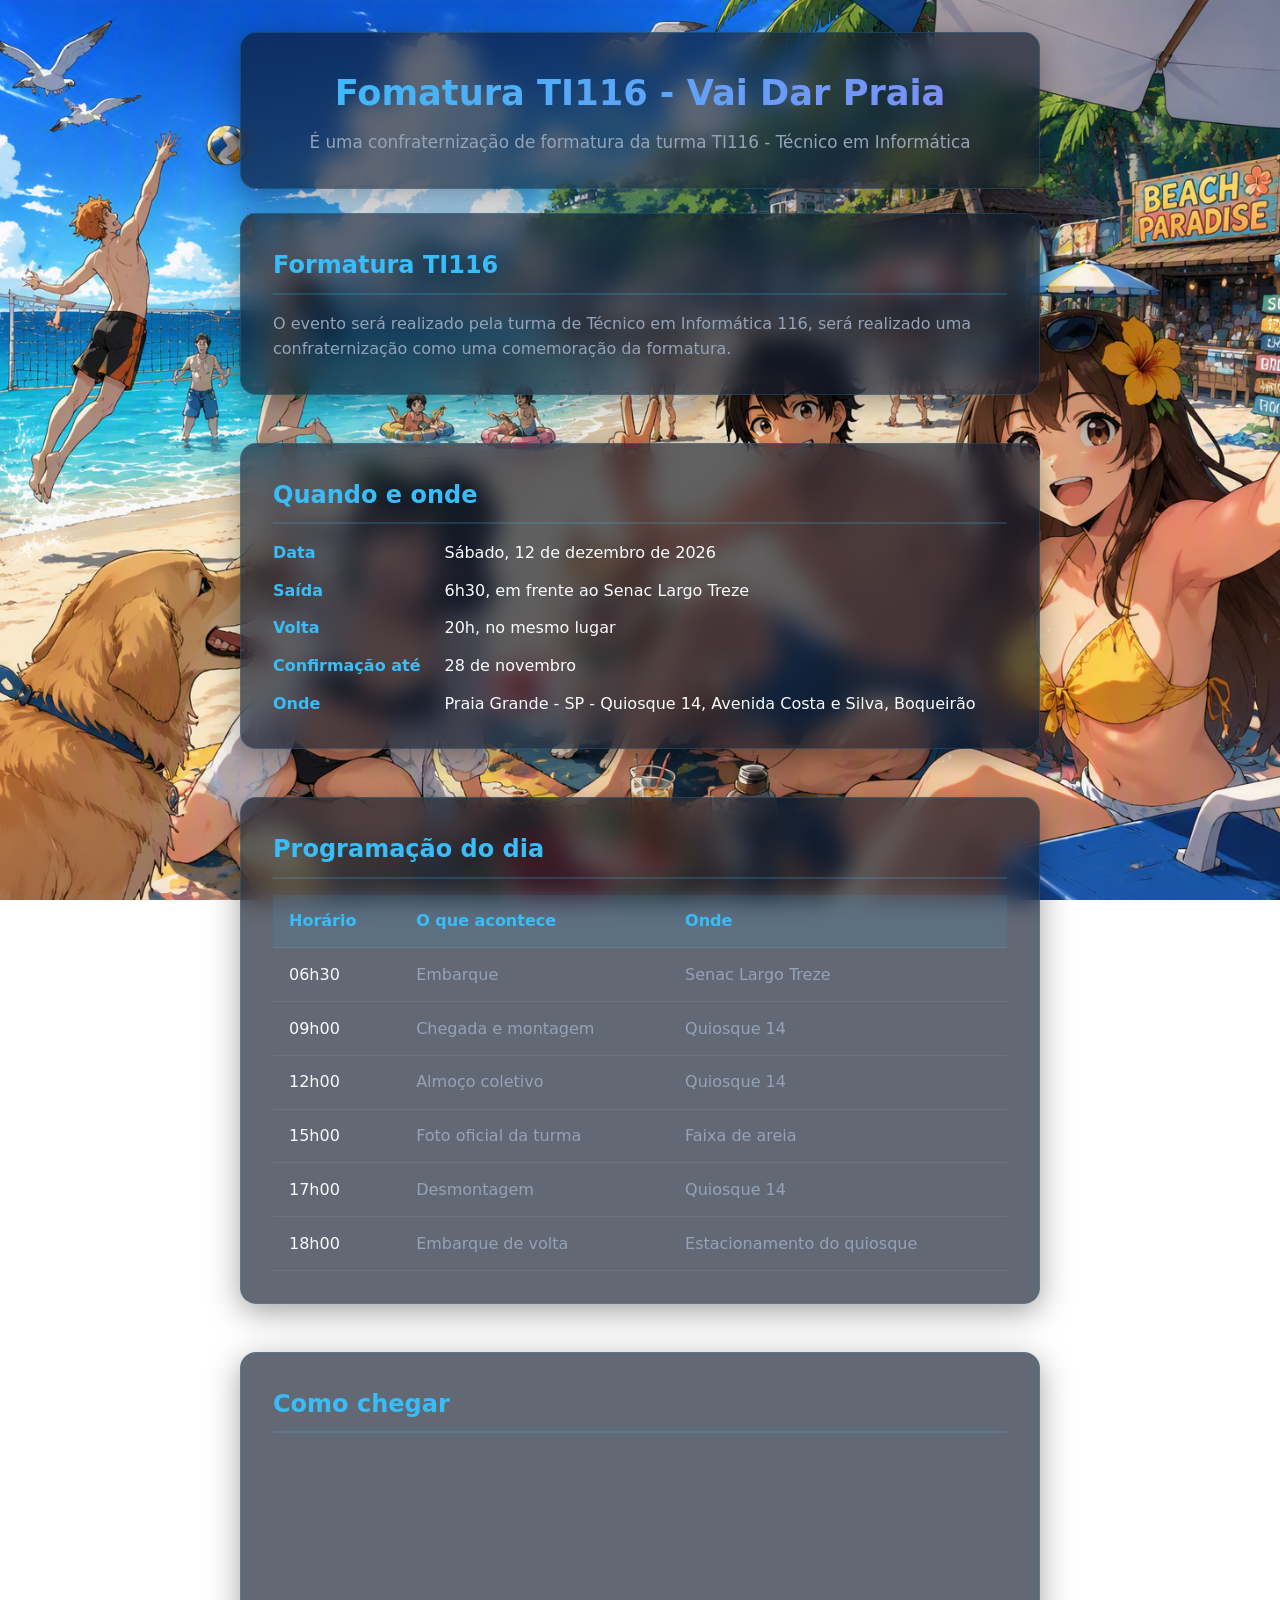
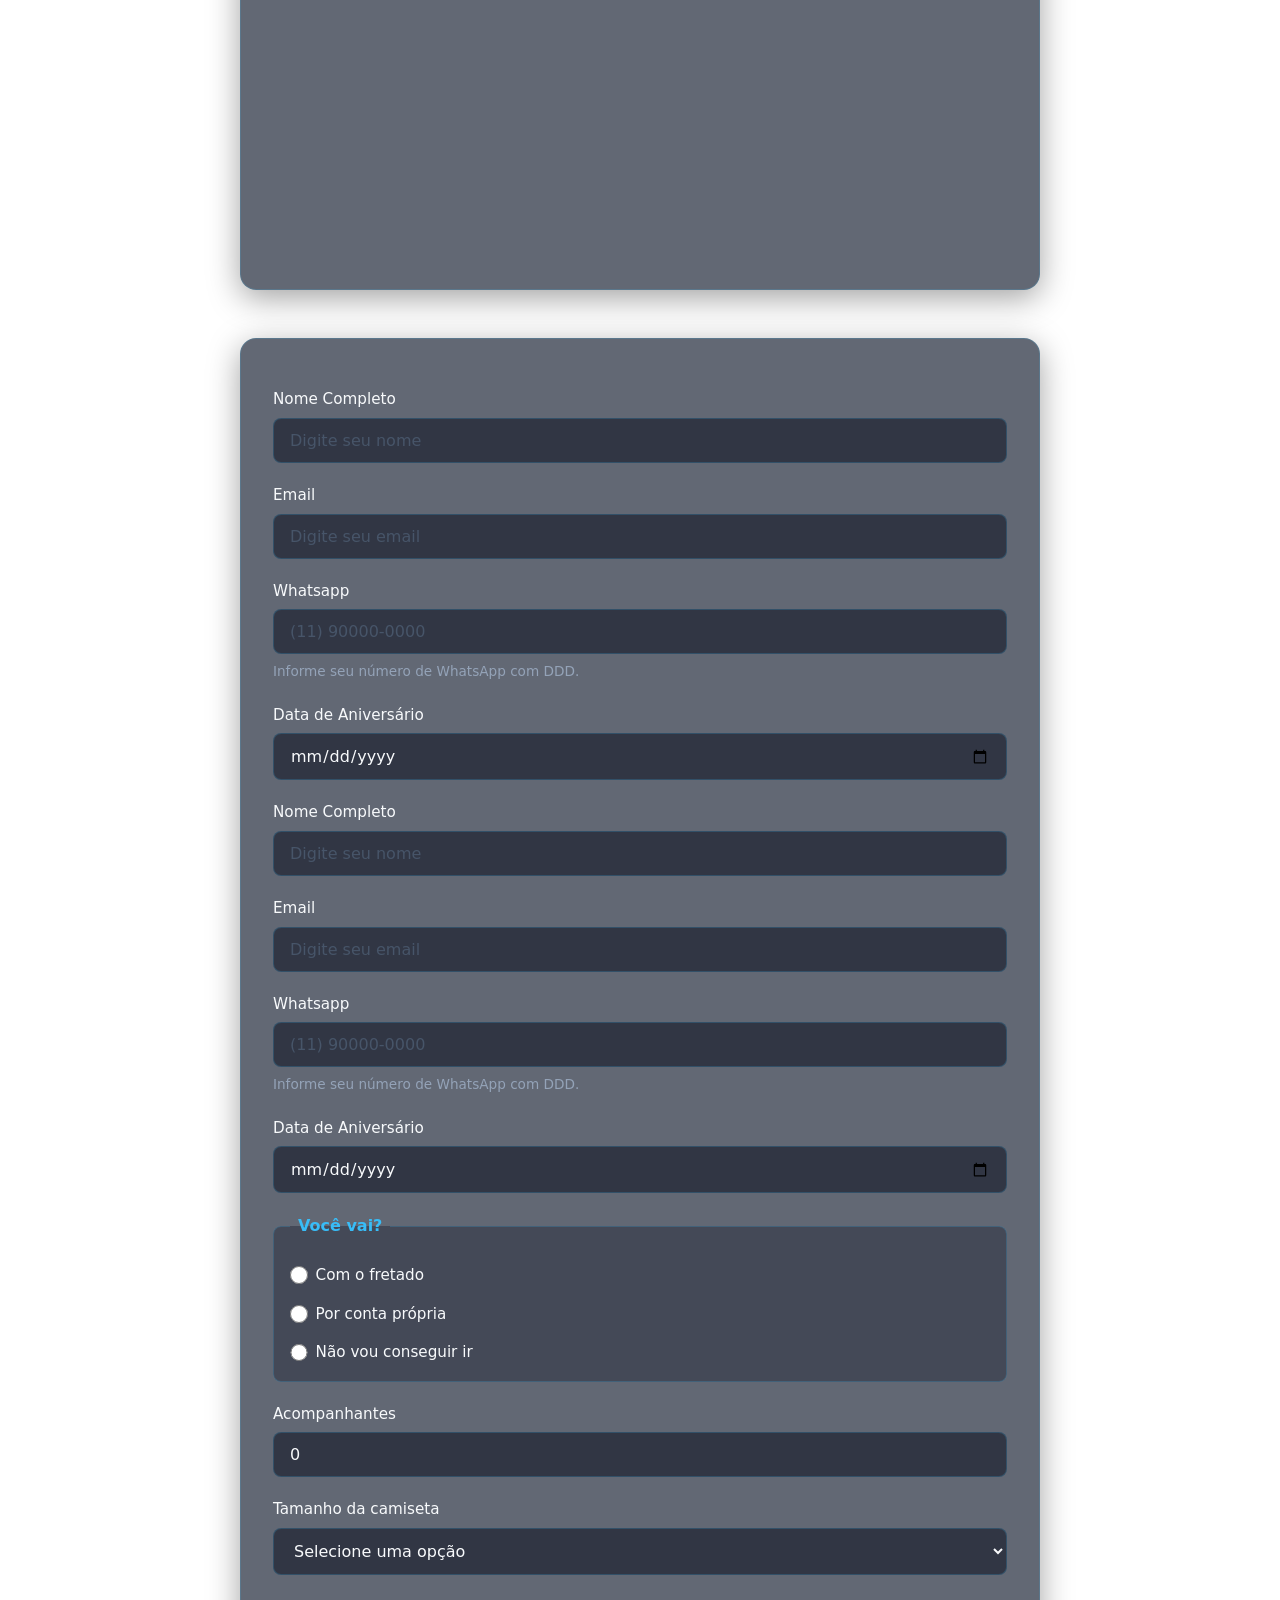
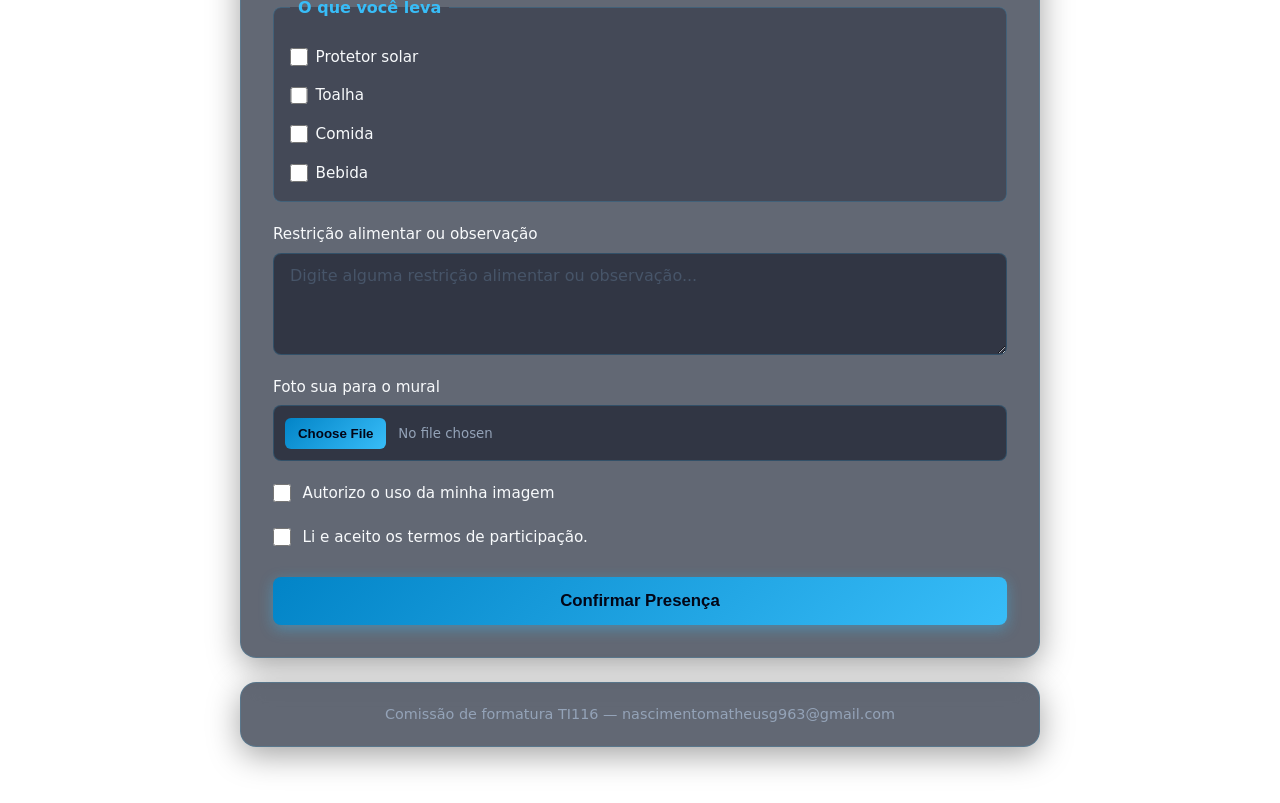
<file: index.html>
<!doctype html>
<html lang="pt-br">
  <head>
    <meta charset="UTF-8" />
    <meta name="viewport" content="width=device-width, initial-scale=1.0" />
    <title>Formatura TI116 — Vai Dar Praia</title>
    <link rel="stylesheet" href="./css/style.css" />
  </head>

  <body>
    <header>
      <h1>Fomatura TI116 - Vai Dar Praia</h1>
      <p>
        É uma confraternização de formatura da turma TI116 - Técnico em
        Informática
      </p>
    </header>

    <main>
      <section>
        <h2>Formatura TI116</h2>
        <p>
          O evento será realizado pela turma de Técnico em Informática 116, será
          realizado uma confraternização como uma comemoração da formatura.
        </p>
      </section>

      <section>
        <h2>Quando e onde</h2>

        <dl>
          <dt>Data</dt>
          <dd>
            <time datetime="2026-12-12">Sábado, 12 de dezembro de 2026</time>
          </dd>
          <dt>Saída</dt>
          <dd>6h30, em frente ao Senac Largo Treze</dd>
          <dt>Volta</dt>
          <dd>20h, no mesmo lugar</dd>
          <dt>Confirmação até</dt>
          <dd><time datetime="2026-11-28">28 de novembro</time></dd>
          <dt>Onde</dt>
          <dd>
            Praia Grande - SP - Quiosque 14, Avenida Costa e Silva, Boqueirão
          </dd>
        </dl>
      </section>

      <section>
        <h2>Programação do dia</h2>

        <table>
          <thead>
            <tr>
              <th>Horário</th>
              <th>O que acontece</th>
              <th>Onde</th>
            </tr>
          </thead>
          <tbody>
            <tr>
              <td>06h30</td>
              <td>Embarque</td>
              <td>Senac Largo Treze</td>
            </tr>
            <tr>
              <td>09h00</td>
              <td>Chegada e montagem</td>
              <td>Quiosque 14</td>
            </tr>
            <tr>
              <td>12h00</td>
              <td>Almoço coletivo</td>
              <td>Quiosque 14</td>
            </tr>
            <tr>
              <td>15h00</td>
              <td>Foto oficial da turma</td>
              <td>Faixa de areia</td>
            </tr>
            <tr>
              <td>17h00</td>
              <td>Desmontagem</td>
              <td>Quiosque 14</td>
            </tr>
            <tr>
              <td>18h00</td>
              <td>Embarque de volta</td>
              <td>Estacionamento do quiosque</td>
            </tr>
          </tbody>
        </table>
      </section>

      <section>
        <h2>Como chegar</h2>

        <iframe
          src="https://www.google.com/maps/embed?pb=!1m16!1m12!1m3!1d29155.153669295098!2d-46.462091165167934!3d-24.017160123024574!2m3!1f0!2f0!3f0!3m2!1i1024!2i768!4f13.1!2m1!1sPraia%20Grande%20-%20SP%20-%20Quiosque%2014%2C%20Avenida%20Costa%20e%20Silva%2C%20Boqueir%C3%A3o!5e0!3m2!1spt-BR!2sbr!4v1789513371721!5m2!1spt-BR!2sbr"
          width="600"
          height="450"
          style="border: 0"
          allowfullscreen=""
          loading="lazy"
          referrerpolicy="strict-origin-when-cross-origin"
        ></iframe>
      </section>

      <section id="confirmacao">
        <form action="/confirmacao" method="post">
          <div class="campo">
            <label for="nome">Nome Completo</label>
            <input
              type="text"
              name="nome"
              id="nome"
              required
              minlength="3"
              autocomplete="name"
              placeholder="Digite seu nome"
            />
          </div>

          <div class="campo">
            <label for="email">Email</label>
            <input
              type="email"
              required
              id="email"
              autocomplete="email"
              placeholder="Digite seu email"
              name="email"
            />
          </div>

          <div class="campo">
            <label for="telefone">Whatsapp</label>
            <input
              type="tel"
              id="telefone"
              name="telefone"
              autocomplete="tel"
              pattern="\(d{2}\) \d{5}-\d{4}"
              title="Use o formato (11) 90000-0000"
              placeholder="(11) 90000-0000"
              aria-describedby="dica-telefone"
            />

            <p id="dica-telefone">Informe seu número de WhatsApp com DDD.</p>
          </div>

          <div class="campo">
            <label for="data-de-aniversario">Data de Aniversário</label>
            <input
              type="date"
              autocomplete="bday"
              name="data-de-aniversario"
              id="data-de-aniversario"
            />
          </div>

          <div class="campo">
            <label for="nome">Nome Completo</label>
            <input
              type="text"
              name="nome"
              id="nome"
              required
              minlength="3"
              autocomplete="name"
              placeholder="Digite seu nome"
            />
          </div>

          <div class="campo">
            <label for="email">Email</label>
            <input
              type="email"
              name="email"
              id="email"
              required
              autocomplete="email"
              placeholder="Digite seu email"
            />
          </div>

          <div class="campo">
            <label for="telefone">Whatsapp</label>
            <input
              type="tel"
              id="telefone"
              name="telefone"
              autocomplete="tel"
              pattern="\(\d{2}\) \d{5}-\d{4}"
              title="Use o formato (11) 90000-0000"
              placeholder="(11) 90000-0000"
              aria-describedby="dica-telefone"
            />

            <p id="dica-telefone">Informe seu número de WhatsApp com DDD.</p>
          </div>

          <div class="campo">
            <label for="data-de-aniversario">Data de Aniversário</label>
            <input
              type="date"
              name="data-de-aniversario"
              id="data-de-aniversario"
              autocomplete="bday"
            />
          </div>

          <fieldset class="campo">
            <legend>Você vai?</legend>

            <div class="opcao">
              <input
                type="radio"
                id="com-frete"
                name="origem"
                value="instagram"
                required
              />
              <label for="com-frete">Com o fretado</label>
            </div>

            <div class="opcao">
              <input
                type="radio"
                id="por-conta"
                name="origem"
                value="facebook"
              />
              <label for="por-conta">Por conta própria</label>
            </div>

            <div class="opcao">
              <input
                type="radio"
                id="não-vou"
                name="origem"
                value="indicacao"
              />
              <label for="não-vou">Não vou conseguir ir</label>
            </div>
          </fieldset>

          
          <div class="campo">
            <label for="acompanhantes">Acompanhantes</label>
            <input
              type="number"
              id="acompanhantes"
              name="acompanhantes"
              min="0"
              max="2"
              value="0"
            />
          </div>

          
          <div class="campo">
            <label for="camiseta">Tamanho da camiseta</label>

            <select id="camiseta" name="camiseta">
              <option value="">Selecione uma opção</option>
              <option value="P">P</option>
              <option value="M">M</option>
              <option value="G">G</option>
              <option value="GG">GG</option>
              <option value="nao-quero">Não quero</option>
            </select>
          </div>

         
          <fieldset class="campo">
            <legend>O que você leva</legend>

            <div class="opcao">
              <input
                type="checkbox"
                id="protetor"
                name="leva"
                value="protetor"
              />
              <label for="protetor">Protetor solar</label>
            </div>

            <div class="opcao">
              <input type="checkbox" id="toalha" name="leva" value="toalha" />
              <label for="toalha">Toalha</label>
            </div>

            <div class="opcao">
              <input type="checkbox" id="comida" name="leva" value="comida" />
              <label for="comida">Comida</label>
            </div>

            <div class="opcao">
              <input type="checkbox" id="bebida" name="leva" value="bebida" />
              <label for="bebida">Bebida</label>
            </div>
          </fieldset>

          
          <div class="campo">
            <label for="observacao"> Restrição alimentar ou observação </label>

            <textarea
              id="observacao"
              name="observacao"
              rows="4"
              maxlength="300"
              placeholder="Digite alguma restrição alimentar ou observação..."
            ></textarea>
          </div>

         
          <div class="campo">
            <label for="foto">Foto sua para o mural</label>

            <input type="file" id="foto" name="foto" accept="image/*" />
          </div>

          
          <div class="campo">
            <input type="checkbox" id="autorizacao" name="autorizacao" />

            <label for="autorizacao"> Autorizo o uso da minha imagem </label>
          </div>

          <div class="campo">
            <input type="checkbox" id="termos" name="termos" required />
            <label for="termos"> Li e aceito os termos de participação. </label>
          </div>

          <div class="campo">
            <button type="submit">Confirmar Presença</button>
          </div>
        </form>
      </section>
    </main>

    <footer>
      <address>
        Comissão de formatura TI116 — nascimentomatheusg963@gmail.com
      </address>
    </footer>
  </body>
</html>
</file>
<file: css/style.css>
* {
    margin: 0;
    padding: 0;
    box-sizing: border-box;
}


:root {
    --bg-gradient: linear-gradient(135deg, #020617 0%, #090d1f 50%, #030712 100%);
    --primary-blue: #38bdf8;
    --dark-blue: #0284c7;
    --accent-glow: rgba(56, 189, 248, 0.25);
    --text-main: #f8fafc;
    --text-muted: #94a3b8;
    --glass-bg: rgba(15, 23, 42, 0.65);
    --glass-border: rgba(56, 189, 248, 0.18);
    --glass-shadow: 0 8px 32px 0 rgba(0, 0, 0, 0.37);
    --radius: 16px;
}


/* =========================
   BODY
   ========================= */

body {
    font-family: 'Segoe UI', system-ui, -apple-system, sans-serif;

    color: var(--text-main);
    min-height: 100vh;

    display: flex;
    flex-direction: column;
    align-items: center;

    padding: 2rem 1rem;
    line-height: 1.6;

    background-image: url("../img/Designer.png");
    background-size: cover;
    background-position: center;
    background-repeat: no-repeat;
    background-attachment: fixed;
}


/* =========================
   CARDS / GLASS
   ========================= */

header,
main section,
footer {
    background: var(--glass-bg);
    backdrop-filter: blur(12px);
    -webkit-backdrop-filter: blur(12px);

    border: 1px solid var(--glass-border);
    box-shadow: var(--glass-shadow);
    border-radius: var(--radius);

    padding: 2rem;

    width: 100%;
    max-width: 800px;

    margin-bottom: 1.5rem;

    transition:
        transform 0.3s ease,
        border-color 0.3s ease;
}


header:hover,
main section:hover {
    border-color: rgba(56, 189, 248, 0.4);
}


/* =========================
   HEADER
   ========================= */

header {
    text-align: center;
}


header h1 {
    font-size: 2.2rem;
    font-weight: 700;

    color: var(--text-main);

    margin-bottom: 0.5rem;

    background: linear-gradient(
        90deg,
        #38bdf8,
        #818cf8
    );

    -webkit-background-clip: text;
    -webkit-text-fill-color: transparent;
}


header p {
    color: var(--text-muted);
    font-size: 1.05rem;
}


/* =========================
   MAIN
   ========================= */

main {
    width: 100%;
    max-width: 800px;

    display: flex;
    flex-direction: column;

    gap: 1.5rem;
}


/* =========================
   TÍTULOS DAS SEÇÕES
   ========================= */

section h2 {
    font-size: 1.5rem;
    color: var(--primary-blue);

    margin-bottom: 1rem;

    border-bottom: 2px solid rgba(56, 189, 248, 0.2);

    padding-bottom: 0.5rem;
}


section p {
    color: var(--text-muted);
}


/* =========================
   IFRAME / MAPA
   ========================= */

iframe {
    display: block;

    width: 100%;
    max-width: 700px;
    height: 400px;

    margin: 1.5rem auto 0;

    border: 0;
    border-radius: 12px;
}


/* =========================
   LISTA DE INFORMAÇÕES
   ========================= */

dl {
    display: grid;

    grid-template-columns: max-content 1fr;

    gap: 0.75rem 1.5rem;

    margin-top: 1rem;
}


dt {
    font-weight: 600;
    color: var(--primary-blue);
}


dd {
    color: var(--text-main);
}


/* =========================
   TABELA
   ========================= */

.table-container {
    width: 100%;
    overflow-x: auto;
}


table {
    width: 100%;

    border-collapse: collapse;

    margin-top: 1rem;

    text-align: left;
}


th,
td {
    padding: 0.85rem 1rem;

    border-bottom: 1px solid rgba(255, 255, 255, 0.08);
}


th {
    background-color: rgba(56, 189, 248, 0.1);

    color: var(--primary-blue);

    font-weight: 600;
}


tbody tr {
    transition: background-color 0.2s ease;
}


tbody tr:hover {
    background-color: rgba(56, 189, 248, 0.05);
}


td {
    color: var(--text-muted);
}


td:first-child {
    color: var(--text-main);
    font-weight: 500;
}


/* =========================
   FORMULÁRIO
   ========================= */

form {
    display: flex;
    flex-direction: column;

    gap: 1.25rem;

    margin-top: 1rem;
}


.campo {
    display: flex;
    flex-direction: column;

    gap: 0.4rem;
}


label {
    font-size: 0.95rem;

    font-weight: 500;

    color: var(--text-main);
}


/* =========================
   INPUTS
   ========================= */

input[type="text"],
input[type="email"],
input[type="tel"],
input[type="date"],
input[type="number"],
select,
textarea {
    width: 100%;

    background: rgba(2, 6, 23, 0.5);

    border: 1px solid rgba(56, 189, 248, 0.2);

    border-radius: 8px;

    padding: 0.75rem 1rem;

    color: var(--text-main);

    font-size: 1rem;

    font-family: inherit;

    outline: none;

    transition: all 0.3s ease;
}


/* =========================
   FOCO NOS INPUTS
   ========================= */

input[type="text"]:focus,
input[type="email"]:focus,
input[type="tel"]:focus,
input[type="date"]:focus,
input[type="number"]:focus,
select:focus,
textarea:focus {
    border-color: var(--primary-blue);

    box-shadow:
        0 0 0 3px var(--accent-glow);
}


/* =========================
   PLACEHOLDER
   ========================= */

input::placeholder,
textarea::placeholder {
    color: #475569;
}


/* =========================
   SELECT
   ========================= */

select {
    cursor: pointer;
}


select option {
    background: #0f172a;
    color: var(--text-main);
}


/* =========================
   TEXTAREA
   ========================= */

textarea {
    resize: vertical;
    min-height: 100px;
}


/* =========================
   DICA DO TELEFONE
   ========================= */

#dica-telefone {
    font-size: 0.85rem;
    color: var(--text-muted);
}


/* =========================
   FIELDSET
   ========================= */

fieldset.campo {
    border: 1px solid rgba(56, 189, 248, 0.2);

    border-radius: 8px;

    padding: 1rem;

    background: rgba(2, 6, 23, 0.3);
}


legend {
    color: var(--primary-blue);

    padding: 0 0.5rem;

    font-weight: 600;
}


/* =========================
   OPÇÕES / CHECKBOXES
   ========================= */

.opcao {
    display: flex;

    align-items: center;

    gap: 0.5rem;

    margin-top: 0.5rem;
}


.opcao input[type="radio"],
.opcao input[type="checkbox"],
.campo > input[type="checkbox"] {
    accent-color: var(--primary-blue);

    width: 1.1rem;
    height: 1.1rem;

    cursor: pointer;
}


/* =========================
   AUTORIZAÇÃO DA IMAGEM
   ========================= */

.campo:has(> input[type="checkbox"]) {
    flex-direction: row;

    align-items: center;

    gap: 0.75rem;
}


.campo:has(> input[type="checkbox"]) label {
    cursor: pointer;
}


/* =========================
   UPLOAD DE IMAGEM
   ========================= */

input[type="file"] {
    width: 100%;

    padding: 0.7rem;

    background: rgba(2, 6, 23, 0.5);

    border: 1px solid rgba(56, 189, 248, 0.2);

    border-radius: 8px;

    color: var(--text-muted);

    font-family: inherit;

    cursor: pointer;

    transition: all 0.3s ease;
}


input[type="file"]:hover {
    border-color: rgba(56, 189, 248, 0.4);
}


input[type="file"]::file-selector-button {
    background: linear-gradient(
        135deg,
        #0284c7 0%,
        #38bdf8 100%
    );

    color: #020617;

    border: none;

    border-radius: 6px;

    padding: 0.5rem 0.8rem;

    margin-right: 0.75rem;

    font-weight: 600;

    cursor: pointer;
}


/* =========================
   BOTÃO ENVIAR
   ========================= */

button[type="submit"] {
    background: linear-gradient(
        135deg,
        #0284c7 0%,
        #38bdf8 100%
    );

    color: #020617;

    font-weight: 700;

    font-size: 1.05rem;

    padding: 0.85rem 1.5rem;

    border: none;

    border-radius: 8px;

    cursor: pointer;

    box-shadow:
        0 4px 14px rgba(56, 189, 248, 0.4);

    transition: all 0.3s ease;

    margin-top: 0.5rem;
}


button[type="submit"]:hover {
    transform: translateY(-2px);

    box-shadow:
        0 6px 20px rgba(56, 189, 248, 0.6);

    filter: brightness(1.1);
}


/* =========================
   FOOTER
   ========================= */

footer {
    text-align: center;

    padding: 1.25rem;

    font-size: 0.9rem;
}


address {
    font-style: normal;

    color: var(--text-muted);
}


/* =========================
   RESPONSIVIDADE
   ========================= */

@media (max-width: 600px) {

    body {
        padding: 1rem 0.5rem;
    }


    header,
    main section,
    footer {
        padding: 1.25rem;

        border-radius: 12px;
    }


    dl {
        grid-template-columns: 1fr;

        gap: 0.25rem;
    }


    dd {
        margin-bottom: 0.75rem;
    }


    input[type="text"],
    input[type="email"],
    input[type="tel"],
    input[type="date"],
    input[type="number"],
    select,
    textarea {
        font-size: 16px;
    }


    iframe {
        height: 300px;
    }
}
</file>
